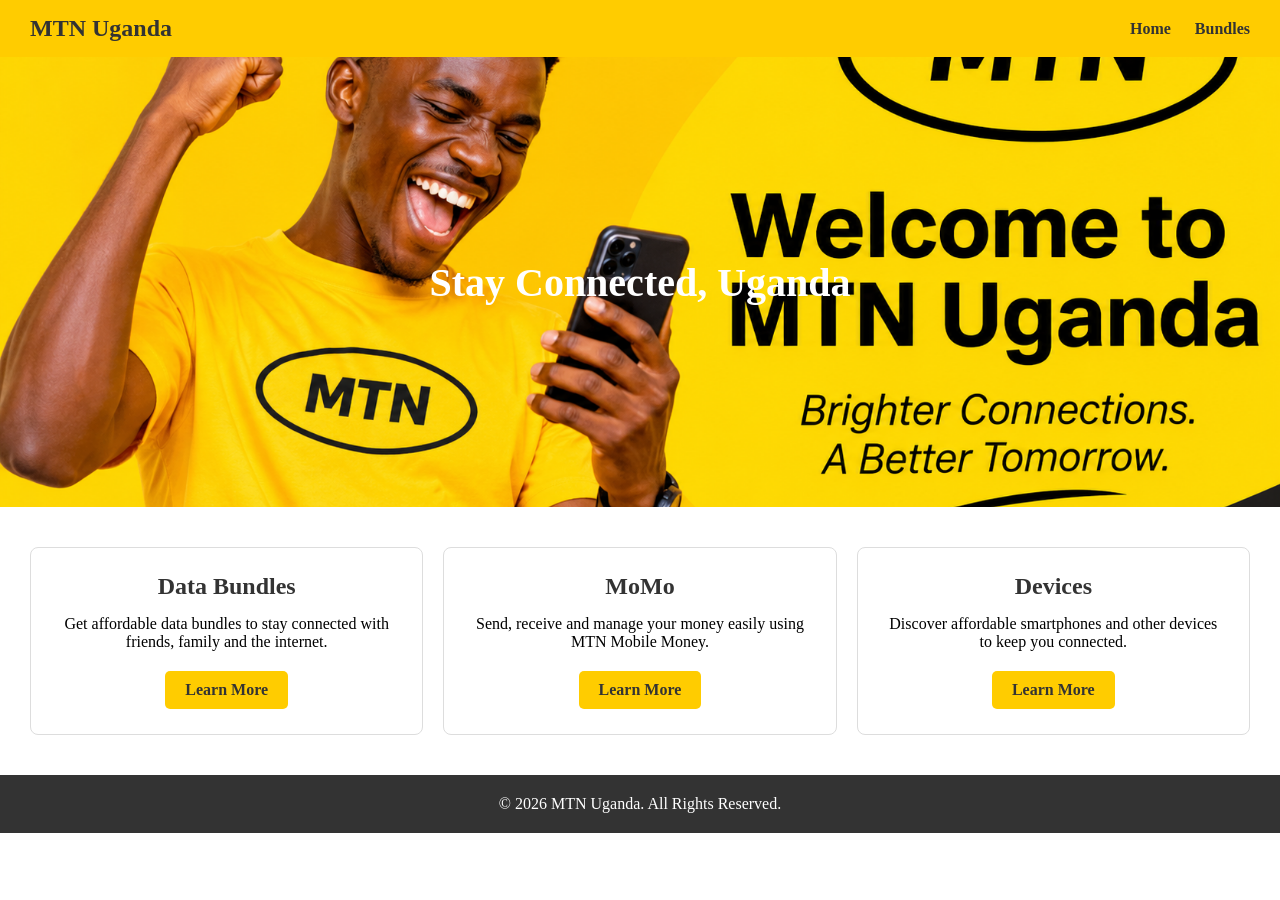
<file: index.html>
<!DOCTYPE html>
<html lang="en">
<head>
    <meta charset="UTF-8">
    <meta name="viewport" content="width=device-width, initial-scale=1.0">
    <title>MTN Uganda - Home</title>

    <!-- External CSS -->
    <link rel="stylesheet" href="styles.css">
</head>

<body>

    <!-- NAVBAR -->
    <nav class="navbar">
        <h2>MTN Uganda</h2>

        <div>
            <a href="index.html">Home</a>
            <a href="bundles.html">Bundles</a>
        </div>
    </nav>

    <!-- HERO SECTION -->
    <section class="hero">
        <img src="hero.png" alt="MTN Uganda">

        <div class="hero-text">
            Stay Connected, Uganda
        </div>
    </section>

    <!-- SERVICES -->
    <section class="services">

        <div class="card">
            <h2>Data Bundles</h2>
            <p>
                Get affordable data bundles to stay connected
                with friends, family and the internet.
            </p>
            <a href="bundles.html">Learn More</a>
        </div>

        <div class="card">
            <h2>MoMo</h2>
            <p>
                Send, receive and manage your money easily
                using MTN Mobile Money.
            </p>
            <a href="#">Learn More</a>
        </div>

        <div class="card">
            <h2>Devices</h2>
            <p>
                Discover affordable smartphones and other
                devices to keep you connected.
            </p>
            <a href="#">Learn More</a>
        </div>

    </section>

    <!-- FOOTER -->
    <footer>
        <p>&copy; 2026 MTN Uganda. All Rights Reserved.</p>
    </footer>

</body>
</html>
</file>
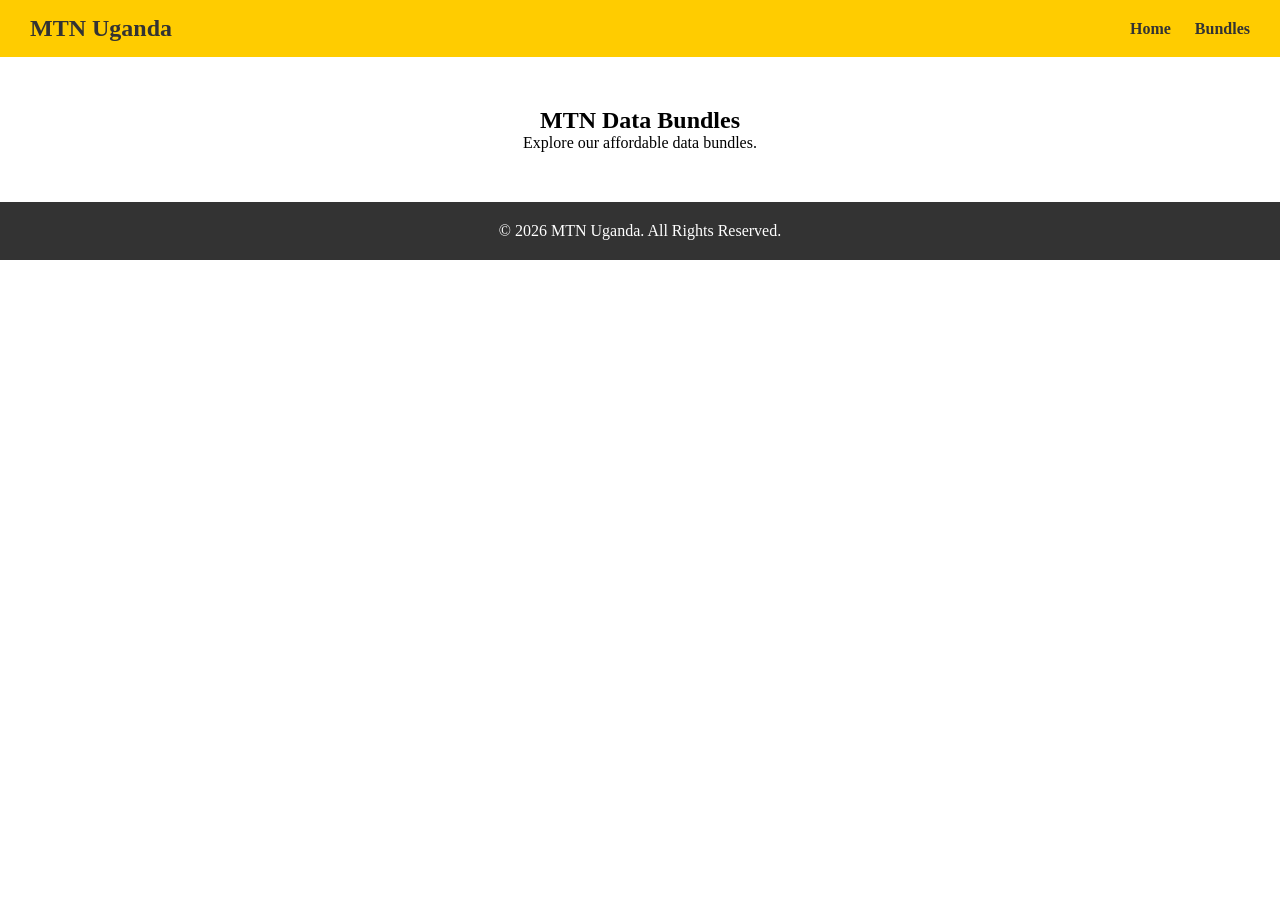
<file: bundles.html>
<!DOCTYPE html>
<html lang="en">
<head>
    <meta charset="UTF-8">
    <meta name="viewport" content="width=device-width, initial-scale=1.0">
    <title>MTN Uganda - Bundles</title>

    <link rel="stylesheet" href="styles.css">
</head>

<body>

    <nav class="navbar">
        <h2>MTN Uganda</h2>

        <div>
            <a href="index.html">Home</a>
            <a href="bundles.html">Bundles</a>
        </div>
    </nav>

    <section style="padding: 50px; text-align: center;">
        <h1>MTN Data Bundles</h1>
        <p>Explore our affordable data bundles.</p>
    </section>

    <footer>
        <p>&copy; 2026 MTN Uganda. All Rights Reserved.</p>
    </footer>

</body>
</html>
</file>
<file: styles.css>
/* CSS RESET */
* {
    margin: 0;
    padding: 0;
    box-sizing: border-box;
}

/* NAVBAR */
.navbar {
    background-color: #FFCC00;
    display: flex;
    padding: 15px 30px;
    justify-content: space-between;
    align-items: center;
}

.navbar h2 {
    color: #333333;
}

.navbar a {
    color: #333333;
    text-decoration: none;
    font-weight: bold;
    margin-left: 20px;
}

.navbar a:hover {
    color: white;
}

/* HERO SECTION */
.hero {
    position: relative;
    width: 100%;
}

.hero img {
    width: 100%;
    height: 450px;
    object-fit: cover;
    display: block;
}

.hero-text {
    position: absolute;
    top: 50%;
    left: 50%;
    transform: translate(-50%, -50%);
    color: white;
    font-size: 40px;
    font-weight: bold;
    text-align: center;
}

/* SERVICES */
.services {
    display: flex;
    justify-content: space-between;
    gap: 20px;
    padding: 40px 30px;
}

.card {
    flex: 1;
    padding: 25px;
    border: 1px solid #ddd;
    text-align: center;
    border-radius: 8px;
}

.card h2 {
    color: #333333;
    margin-bottom: 15px;
}

.card p {
    margin-bottom: 20px;
}

.card a {
    display: inline-block;
    background-color: #FFCC00;
    color: #333333;
    text-decoration: none;
    font-weight: bold;
    padding: 10px 20px;
    border-radius: 5px;
}

.card a:hover {
    background-color: #333333;
    color: white;
}

/* FOOTER */
footer {
    background-color: #333333;
    color: white;
    text-align: center;
    padding: 20px;
}
</file>
